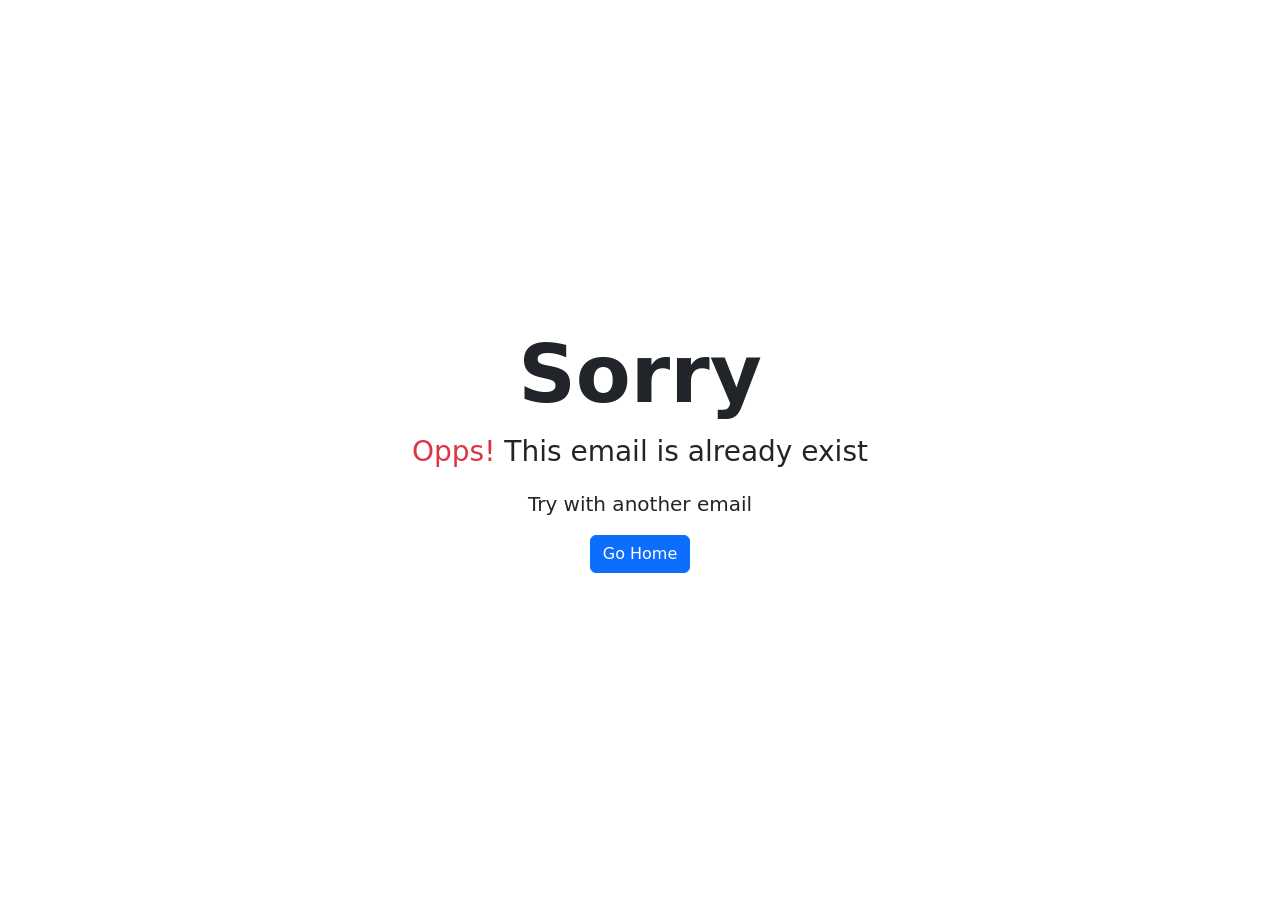
<file: exist.html>
<!DOCTYPE html>
<html lang="en">


<head>
    <meta charset="UTF-8" />
    <meta http-equiv="X-UA-Compatible" content="IE=edge" />
    <meta name="viewport" content="width=device-width, initial-scale=1.0" />
    <title>Haryantam</title>
    <link href="https://cdn.jsdelivr.net/npm/bootstrap@5.1.3/dist/css/bootstrap.min.css" rel="stylesheet">
</head>

<body>
    <div class="d-flex align-items-center justify-content-center vh-100">
        <div class="text-center">
            <h1 class="display-1 fw-bold">Sorry</h1>
            <p class="fs-3"> <span class="text-danger">Opps!</span> This email is already exist</p>
            <p class="lead">
                Try with another email
            </p>
            <a href="index.php" class="btn btn-primary">Go Home</a>
        </div>
    </div>
</body>

</html>
</file>
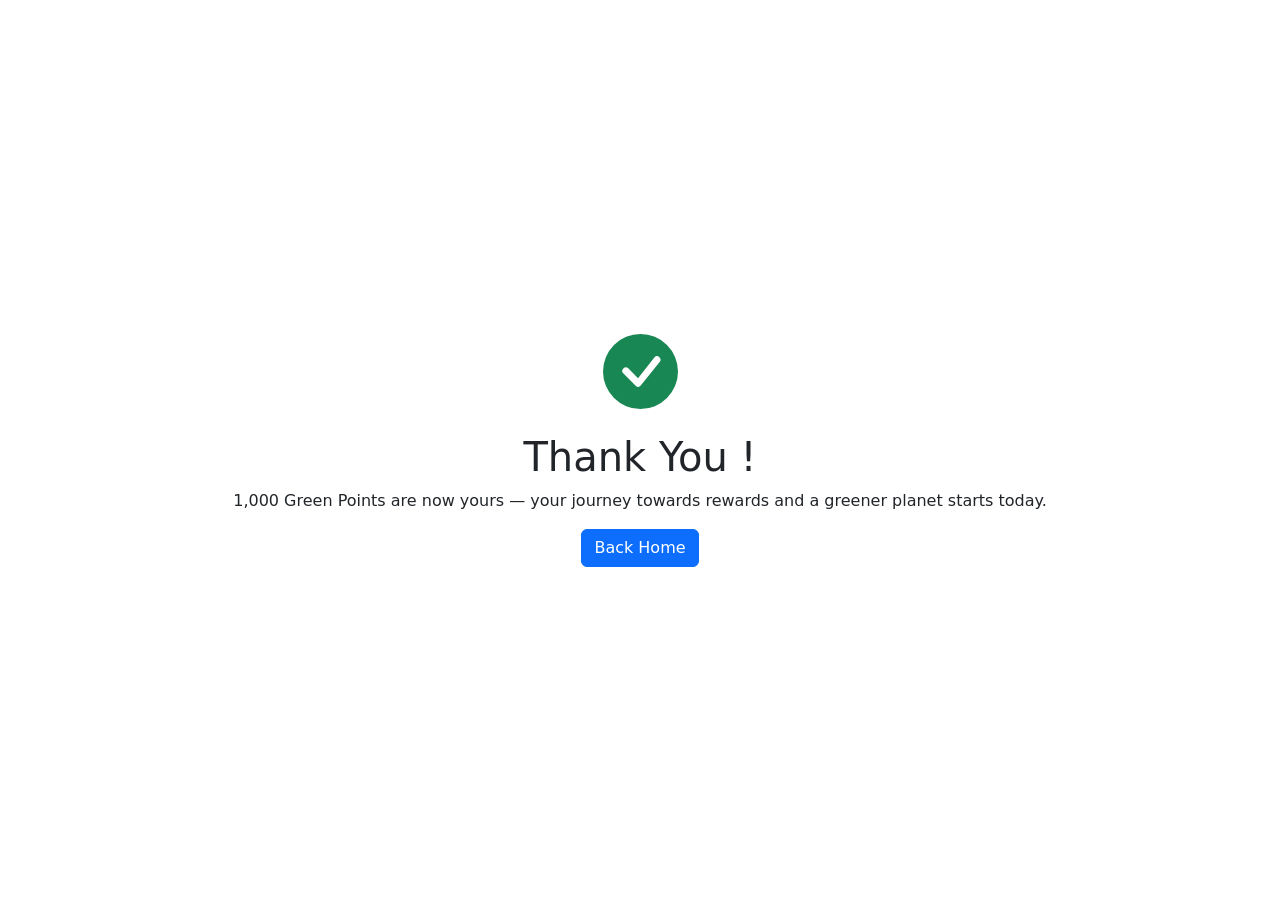
<file: thanks.html>
<!DOCTYPE html>
<html lang="en">

    <head>
        <meta charset="UTF-8">
        <meta http-equiv="X-UA-Compatible" content="IE=edge">
        <meta name="viewport" content="width=device-width, initial-scale=1.0">
        <title>Haryantam</title>
        <link href="https://cdn.jsdelivr.net/npm/bootstrap@5.2.0/dist/css/bootstrap.min.css" rel="stylesheet">
    </head>

    <body>
        <div class="vh-100 d-flex justify-content-center align-items-center">
            <div>
                <div class="mb-4 text-center">
                    <svg xmlns="http://www.w3.org/2000/svg" class="text-success" width="75" height="75"
                        fill="currentColor" class="bi bi-check-circle-fill" viewBox="0 0 16 16">
                        <path
                            d="M16 8A8 8 0 1 1 0 8a8 8 0 0 1 16 0zm-3.97-3.03a.75.75 0 0 0-1.08.022L7.477 9.417 5.384 7.323a.75.75 0 0 0-1.06 1.06L6.97 11.03a.75.75 0 0 0 1.079-.02l3.992-4.99a.75.75 0 0 0-.01-1.05z" />
                    </svg>
                </div>
                <div class="text-center">
                    <h1>Thank You !</h1>
                    <p>1,000 Green Points are now yours — your journey towards rewards and a greener planet starts today.</p>
                    <a href="index.php"><button class="btn btn-primary">Back Home</button><a/>
                </div>
            </div>
    </body>

</html>
</file>
